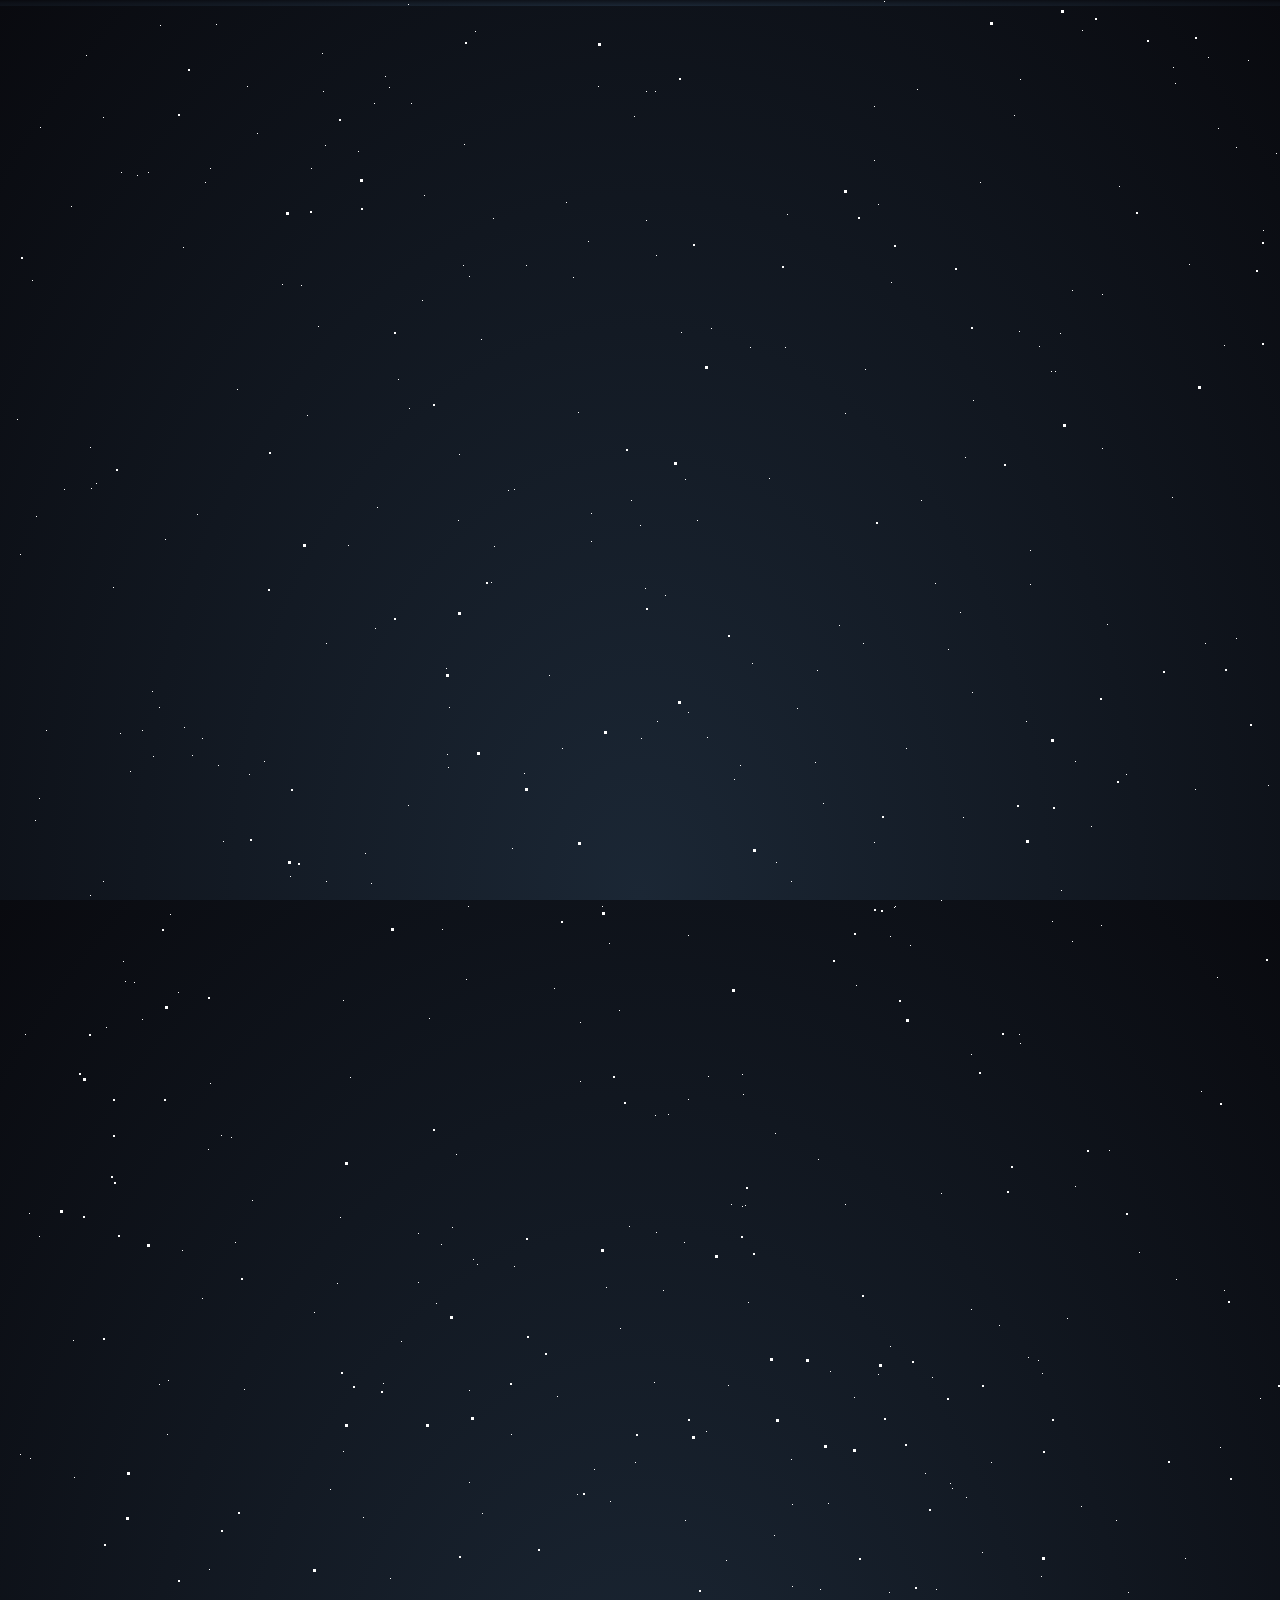
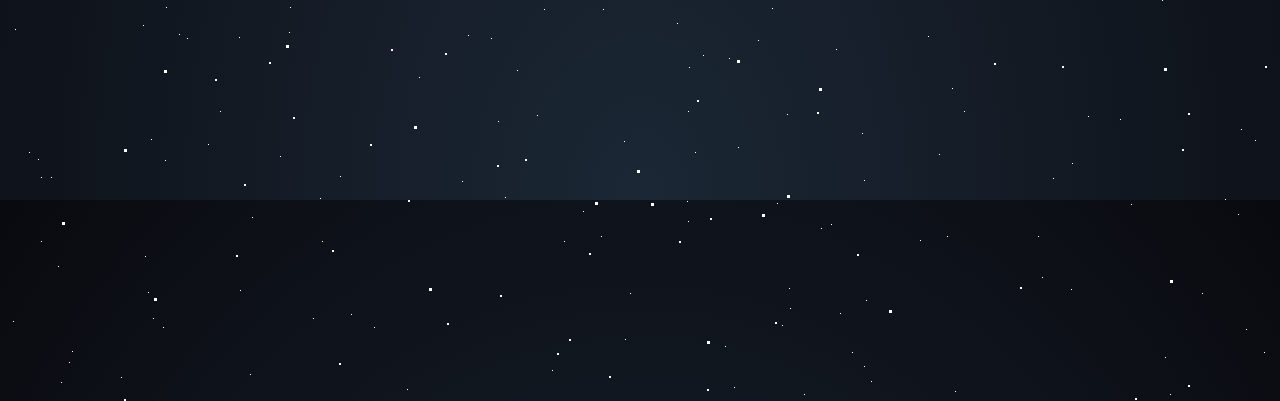
<file: index.html>
<!DOCTYPE html>
<html>
<head>
    
    <title>Swift Typing</title>

    <script src="https://ajax.googleapis.com/ajax/libs/jquery/3.5.1/jquery.min.js"></script>

    <script type="text/javascript">
      $(document).ready(function(){
        $("main").hide();
        $("logo").delay(5000).fadeOut();
        $("main").delay( 5300 ).fadeIn( 400 );
        $(".quote").hide();
        $(".quote").delay(2000).fadeIn(400);
        $(".quote").delay(5000).fadeOut(400);
      })


    </script>

    <link rel="stylesheet" href="style.css">

    <script src="script.js" defer></script>

    <link rel="stylesheet" href="logo.css">

    <script src="logo.js" defer></script>

    <link rel="stylesheet" href="background.css">

    <link rel="preconnect" href="https://fonts.gstatic.com">

    <link href="https://fonts.googleapis.com/css2?family=Nunito&display=swap" rel="stylesheet">

    <link rel="stylesheet" href="https://maxcdn.bootstrapcdn.com/bootstrap/4.0.0/css/bootstrap.min.css" integrity="sha384-Gn5384xqQ1aoWXA+058RXPxPg6fy4IWvTNh0E263XmFcJlSAwiGgFAW/dAiS6JXm" crossorigin="anonymous">

    <!-- <link href='https://fonts.googleapis.com/css?family=Lato:300,400,700' rel='stylesheet' type='text/css'> -->

    <link rel="shortcut icon" type="image/jpg" href="favicon.jpg"/>
    
</head>
<body>

<logo>
    <div id="container">
      <span class="title" id="text1"></span>
      <span class="title" id="text2"></span>

      <svg id="filters">
        <defs>
          <filter id="threshold">
            <feColorMatrix in="SourceGraphic"
                type="matrix"
                values="1 0 0 0 0
                        0 1 0 0 0
                        0 0 1 0 0
                        0 0 0 255 -140" />
          </filter>
        </defs>
      </svg>
    </div>

    <div class="quote">That isn't writing at all, it's typing.</div>

</logo>

<link href='https://fonts.googleapis.com/css?family=Lato:300,400,700' rel='stylesheet' type='text/css'>
  <div id="stars"></div>
  <div id="stars2"></div>
  <div id="stars3"></div>  


  <main>
<div class="header">

  <div>
    <a id="about" href="about.html">About</a>
  </div>
    
  <div class = "timer" id = "timer" >00:00</div>
    <div class = "options" id="options">
        <select id="dropDown">
            <option>Level 1</option>
            <option>Level 2</option>
            <option>Level 3</option>
            <option>Level 4</option>
            <option>Level 5</option>
            <option>Random Quote</option>
        </select>

        <button id="btn" class="custom-btn btn-3" onclick="resetTimer()"><span>Load Test</span></button>
    </div>
    <div class="container">
        <div class="quote-display" id="quoteDisplay"></div>
        <!-- <textarea onselectstart="return false" onpaste="return false;" onCopy="return false" onCut="return false" onDrag="return false" onDrop="return false" autocomplete=off id="quoteInput" class = "quote-input" autofocus></textarea> -->
        <textarea id="quoteInput" class = "quote-input" autofocus></textarea>
    </div>

<!--Content starts-->
<div class="content flex" >
    <div class = "parameter" id="parameter">
        <span class = "speed" id="speed">Speed : 0 WPM</span> &nbsp; &nbsp;
        <span class="accuracy" id="accuracy">Accuracy : 100%</span>
    </div>
</div>
<!--Content ends-->
        <div>
            <table class="table table-striped" id="leaderBoard">
                <tr>
                    <td>Attempts</td>
                    <td>Speed</td>
                    <td>Accuracy</td>
                    <td>Time</td>
                </tr>
            </table>
        </div>
</div>
</main>
 
</body>
</html>
</file>
<file: style.css>
@import url('https://fonts.googleapis.com/css2?family=Raleway:wght@600&display=swap');



body {
    display: flex;
    font-family:  'Nunito', sans-serif;
    flex-direction: column;
}


.container {
    padding:1rem;
    margin-top: 4.75%;
    max-width: 75%;
    display: inline-block;
}

.timer {
    text-align: center;
    top: 2rem;
    font-size: 3rem;
    color: whitesmoke;
    font-family: 'Raleway', sans-serif;
}

.quote-display {
    width: 100%;
    margin-bottom: 1rem;
    font-size: 20px;
}

.quote-input{
    color: white;
    background-color: transparent;
    border: 3px solid #c4edfa;
    outline: none;
    width: 75%;
    height: 8rem;
    margin: auto;
    resize: none;
    padding: .5rem 1rem;
    border-radius: .5rem;
    font-size: 20px;
}
.quote-input:focus {
    border-color: black;
}

.correct {
    color : #59e059;
}

.incorrect {
    color: #ff5555;
    text-decoration: underline;
}

#parameter{
    position: relative;
    margin: 0% 0% 3% 0%;
    text-align: center;
    font-family:'Nunito', sans-serif;
    font-weight: 700;
    font-size: 18px;
}

.options{
    position: absolute;
    margin-bottom: 2%;
    margin-top: 1%;
    margin-left: 2%;
    display:flex;
}

.custom-btn {
    width: 130px;
    height: 40px;
    color: #fff;
    border-radius: 5px;
    padding: 10px 25px;
    font-family: 'Nunito', sans-serif;
    font-weight: 1000;
    background: transparent;
    cursor: pointer;
    transition: all 0.3s ease;
    position: relative;
    display: inline-block;
     box-shadow:inset 2px 2px 2px 0px rgba(255,255,255,.5),
     7px 7px 20px 0px rgba(0,0,0,.1),
     4px 4px 5px 0px rgba(0,0,0,.1);
    outline: none;
    font-size: 18px;
  }

  .btn-3 {
  background:;
  background: linear-gradient(0deg, #395163 0%, #003367 100%);
  width: 130px;
  height: 35px;
  line-height: 35px;
  padding: 0;
  border: none;
  margin-left: 5px;
}
.btn-3 span {
  position: relative;
  display: block;
  width: 100%;
  height: 100%;
}
.btn-3:before,
.btn-3:after {
  position: absolute;
  content: "";
  right: 0;
  top: 0;
   background: #395163;
  transition: all 0.3s ease;
}
.btn-3:before {
  height: 0%;
  width: 2px;
}
.btn-3:after {
  width: 0%;
  height: 2px;
}
.btn-3:hover{
   background: whitesmoke;
  box-shadow: none;
}
.btn-3:hover:before {
  height: 100%;
}
.btn-3:hover:after {
  width: 100%;
}
.btn-3 span:hover{
   color: #395163;
}
.btn-3 span:before,
.btn-3 span:after {
  position: absolute;
  content: "";
  left: 0;
  bottom: 0;
   background: #395163;
  transition: all 0.3s ease;
}
.btn-3 span:before {
  width: 2px;
  height: 0%;
}
.btn-3 span:after {
  width: 0%;
  height: 2px;
}
.btn-3 span:hover:before {
  height: 100%;
}
.btn-3 span:hover:after {
  width: 100%;
}

#jstext {
    text-align: center;
    font-size: 90px;
}

td {
    padding:10px;
}

.leaderBoard{
    width: 75%;
    align-self: center;
}

#dropDown{
    width: 130px;
    height: 35px;
    border-radius: 5px;
    padding-left: 7px;
    font-family: 'Nunito', sans-serif;
    font-weight: 1000;
    cursor: pointer;
    transition: all 0.3s ease;
    position: relative;
    display: inline-block;
     box-shadow:inset 2px 2px 2px 0px rgba(255,255,255,.5),
     7px 7px 20px 0px rgba(0,0,0,.1),
     4px 4px 5px 0px rgba(0,0,0,.1);
    outline: none;
    font-size: 18px;
    background: linear-gradient(0deg, #395163 0%, #003367);
    background-color: #395163;
    color: white;
}

.title{
  display: flex;
  flex-direction: row;
  justify-content: space-between;

}

#home{
  margin-left: 15px;
  font-size: 25px;
  color: hotpink; 
}

#about{
  margin-right: 15px;
  font-size: 25px;
  color: hotpink;
}


body {
  margin:0;
    background: radial-gradient(ellipse at bottom, #1B2735 0%, #090A0F 100%);

}

.header {
  position:relative;
  text-align:center;
  color:white;
}


.flex { /*Flexbox for containers*/
  display: flex;
  justify-content: center;
  align-items: center;
  text-align: center;
}

.waves {
  position:relative;
  width: 100%;
  height:15vh;
  margin-bottom:-7px; /*Fix for safari gap*/
  min-height:100px;
  max-height:150px;
}

.content {
  position:relative;
  height:20vh;
  text-align:center;
  color: white;
}

#about{
  position: absolute;
  right: 30px;
  font-size: 25px;
  font-weight: bold;
  color:#f6f6f6;
}
</file>
<file: logo.css>
/* Explanation in JS tab */

/* Cool font from Google Fonts! */
/* @import url('https://fonts.googleapis.com/css?family=Raleway:900&display=swap'); */
@import url('https://fonts.googleapis.com/css2?family=Lato:wght@700&display=swap');

body {
	margin: 0px;
}

#container {
	/* Center the text in the viewport. */
	position: absolute;
	margin: auto;
	width: 100vw;
	height: 80pt;
	top: 0;
	bottom: 0;
	
	filter: url(#threshold) blur(0.6px);
}

/* Your average text styling */
#text1, #text2 {
	position: absolute;
	width: 100%;
	display: inline-block;
	
	font-family: 'Lato', sans-serif;
	font-size: 80pt;
	
	text-align: center;
	
	user-select: none;
}

.quote{
	position: absolute;
	text-align: center;
	margin-top:65vh;
	width: 100%;
	font-weight: 500;
	font-size:20px;
	letter-spacing: 2px;
    font-family: 'lato',sans-serif;
    background: -webkit-linear-gradient(white, #739dc7);
	-webkit-background-clip: text;
	-webkit-text-fill-color: transparent;
}
</file>
<file: background.css>
html {
    height: 100vh;
    background: radial-gradient(ellipse at bottom, #1B2735 0%, #090A0F 100%);
    overflow-y:  ;
  }
  
  #stars {
    width: 1px;
    height: 1px;
    background: transparent;
    box-shadow: 1662px 919px #FFF , 1624px 265px #FFF , 1340px 532px #FFF , 1236px 638px #FFF , 343px 1000px #FFF , 383px 1383px #FFF , 1922px 1908px #FFF , 264px 761px #FFF , 69px 1962px #FFF , 1456px 107px #FFF , 1217px 977px #FFF , 815px 762px #FFF , 864px 1966px #FFF , 1741px 1730px #FFF , 1176px 1279px #FFF , 1321px 1520px #FFF , 624px 1741px #FFF , 447px 754px #FFF , 631px 500px #FFF , 1053px 1778px #FFF , 785px 347px #FFF , 1248px 60px #FFF , 90px 895px #FFF , 1709px 1145px #FFF , 630px 1893px #FFF , 1331px 1898px #FFF , 249px 774px #FFF , 322px 1841px #FFF , 668px 1114px #FFF , 168px 1380px #FFF , 1335px 665px #FFF , 573px 277px #FFF , 464px 144px #FFF , 1224px 1290px #FFF , 148px 1892px #FFF , 1882px 1414px #FFF , 160px 25px #FFF , 526px 265px #FFF , 831px 1824px #FFF , 1984px 1466px #FFF , 792px 1586px #FFF , 830px 1371px #FFF , 609px 943px #FFF , 1574px 1135px #FFF , 963px 817px #FFF , 1973px 855px #FFF , 1979px 1157px #FFF , 769px 478px #FFF , 1706px 137px #FFF , 1755px 947px #FFF , 311px 168px #FFF , 578px 412px #FFF , 348px 545px #FFF , 1120px 1719px #FFF , 1246px 1929px #FFF , 973px 400px #FFF , 577px 1494px #FFF , 1344px 1285px #FFF , 1072px 941px #FFF , 1926px 1759px #FFF , 1407px 1714px #FFF , 1332px 1910px #FFF , 1549px 1414px #FFF , 948px 649px #FFF , 351px 1914px #FFF , 39px 798px #FFF , 514px 1266px #FFF , 991px 1462px #FFF , 1416px 732px #FFF , 1452px 504px #FFF , 1208px 57px #FFF , 340px 1776px #FFF , 890px 936px #FFF , 183px 247px #FFF , 1020px 79px #FFF , 1996px 1286px #FFF , 1765px 518px #FFF , 1637px 1484px #FFF , 782px 1925px #FFF , 1891px 1717px #FFF , 1510px 804px #FFF , 1410px 864px #FFF , 1773px 1850px #FFF , 790px 1908px #FFF , 220px 1711px #FFF , 640px 525px #FFF , 363px 1517px #FFF , 964px 1711px #FFF , 313px 1918px #FFF , 90px 447px #FFF , 408px 805px #FFF , 448px 767px #FFF , 687px 1801px #FFF , 130px 771px #FFF , 1935px 1276px #FFF , 775px 1133px #FFF , 1816px 224px #FFF , 583px 1811px #FFF , 1410px 470px #FFF , 1131px 1804px #FFF , 475px 31px #FFF , 928px 1636px #FFF , 1328px 567px #FFF , 184px 727px #FFF , 625px 1939px #FFF , 1988px 1283px #FFF , 1101px 925px #FFF , 166px 1607px #FFF , 1447px 437px #FFF , 1845px 112px #FFF , 965px 457px #FFF , 688px 935px #FFF , 641px 738px #FFF , 980px 182px #FFF , 1038px 1836px #FFF , 1369px 1043px #FFF , 1605px 1932px #FFF , 1778px 389px #FFF , 657px 721px #FFF , 1950px 655px #FFF , 1513px 1624px #FFF , 1413px 621px #FFF , 1552px 1311px #FFF , 1421px 728px #FFF , 1807px 1697px #FFF , 358px 151px #FFF , 508px 490px #FFF , 1815px 1754px #FFF , 39px 1236px #FFF , 91px 488px #FFF , 1803px 1198px #FFF , 601px 1836px #FFF , 1663px 1907px #FFF , 1962px 1281px #FFF , 1372px 1514px #FFF , 1807px 451px #FFF , 602px 906px #FFF , 340px 1217px #FFF , 1513px 646px #FFF , 890px 1346px #FFF , 64px 489px #FFF , 1431px 73px #FFF , 1317px 916px #FFF , 449px 707px #FFF , 1918px 1454px #FFF , 588px 241px #FFF , 210px 1083px #FFF , 906px 748px #FFF , 514px 489px #FFF , 240px 1890px #FFF , 167px 1434px #FFF , 1587px 1192px #FFF , 1172px 497px #FFF , 1302px 473px #FFF , 1902px 786px #FFF , 854px 1397px #FFF , 654px 1382px #FFF , 952px 1688px #FFF , 511px 1434px #FFF , 789px 1888px #FFF , 1399px 1398px #FFF , 1264px 1952px #FFF , 1847px 100px #FFF , 921px 500px #FFF , 343px 1451px #FFF , 734px 1987px #FFF , 1806px 1633px #FFF , 591px 513px #FFF , 874px 106px #FFF , 1175px 83px #FFF , 920px 1840px #FFF , 1684px 428px #FFF , 208px 1744px #FFF , 1956px 175px #FFF , 1850px 573px #FFF , 326px 881px #FFF , 866px 1900px #FFF , 820px 1589px #FFF , 1738px 1290px #FFF , 1707px 419px #FFF , 458px 520px #FFF , 337px 1283px #FFF , 1618px 337px #FFF , 685px 479px #FFF , 282px 284px #FFF , 1528px 1664px #FFF , 1440px 814px #FFF , 491px 1638px #FFF , 1911px 695px #FFF , 481px 339px #FFF , 469px 1390px #FFF , 1892px 238px #FFF , 374px 103px #FFF , 1855px 148px #FFF , 239px 1637px #FFF , 371px 883px #FFF , 1662px 193px #FFF , 1042px 1373px #FFF , 656px 255px #FFF , 1858px 1130px #FFF , 96px 483px #FFF , 307px 415px #FFF , 1301px 133px #FFF , 1238px 1814px #FFF , 738px 1747px #FFF , 1668px 714px #FFF , 752px 663px #FFF , 1030px 584px #FFF , 1580px 1832px #FFF , 187px 1638px #FFF , 1173px 67px #FFF , 1858px 103px #FFF , 250px 1974px #FFF , 1408px 273px #FFF , 221px 1135px #FFF , 179px 1634px #FFF , 878px 1374px #FFF , 123px 961px #FFF , 681px 332px #FFF , 1075px 1186px #FFF , 1224px 345px #FFF , 1931px 53px #FFF , 257px 133px #FFF , 878px 204px #FFF , 1597px 1415px #FFF , 442px 929px #FFF , 1376px 1117px #FFF , 61px 1982px #FFF , 1328px 69px #FFF , 40px 127px #FFF , 544px 1609px #FFF , 468px 906px #FFF , 1260px 1398px #FFF , 1072px 290px #FFF , 939px 1754px #FFF , 950px 1483px #FFF , 231px 1137px #FFF , 1334px 441px #FFF , 1081px 1506px #FFF , 1072px 1763px #FFF , 1620px 1585px #FFF , 1562px 344px #FFF , 874px 842px #FFF , 1542px 1777px #FFF , 1806px 1604px #FFF , 1462px 956px #FFF , 73px 1340px #FFF , 1329px 1548px #FFF , 1201px 1091px #FFF , 466px 979px #FFF , 463px 265px #FFF , 1594px 1859px #FFF , 1294px 582px #FFF , 1051px 371px #FFF , 677px 1623px #FFF , 1758px 1563px #FFF , 1912px 1664px #FFF , 418px 1282px #FFF , 30px 1458px #FFF , 566px 202px #FFF , 1537px 317px #FFF , 821px 1828px #FFF , 121px 1977px #FFF , 498px 1721px #FFF , 845px 413px #FFF , 1737px 1629px #FFF , 473px 1259px #FFF , 603px 1609px #FFF , 743px 1094px #FFF , 1791px 359px #FFF , 1504px 764px #FFF , 777px 1803px #FFF , 409px 408px #FFF , 1205px 643px #FFF , 1831px 1698px #FFF , 424px 195px #FFF , 326px 643px #FFF , 1363px 1997px #FFF , 1585px 761px #FFF , 510px 1383px #FFF , 999px 1325px #FFF , 1838px 368px #FFF , 1107px 624px #FFF , 864px 1780px #FFF , 318px 326px #FFF , 791px 881px #FFF , 1991px 773px #FFF , 323px 91px #FFF , 113px 587px #FFF , 1837px 1508px #FFF , 634px 116px #FFF , 1412px 1342px #FFF , 137px 175px #FFF , 408px 4px #FFF , 1165px 1957px #FFF , 106px 1027px #FFF , 1139px 1252px #FFF , 936px 1589px #FFF , 153px 1918px #FFF , 688px 1099px #FFF , 1429px 725px #FFF , 707px 737px #FFF , 1082px 30px #FFF , 1781px 1005px #FFF , 192px 755px #FFF , 1897px 830px #FFF , 235px 1242px #FFF , 1039px 346px #FFF , 1336px 619px #FFF , 1220px 1447px #FFF , 1815px 729px #FFF , 32px 280px #FFF , 619px 1010px #FFF , 419px 1677px #FFF , 505px 1797px #FFF , 1678px 703px #FFF , 580px 1022px #FFF , 1789px 1566px #FFF , 663px 1290px #FFF , 446px 668px #FFF , 145px 1856px #FFF , 58px 1866px #FFF , 1170px 1994px #FFF , 1314px 844px #FFF , 1807px 461px #FFF , 401px 1341px #FFF , 375px 628px #FFF , 552px 1970px #FFF , 894px 907px #FFF , 103px 881px #FFF , 482px 1513px #FFF , 365px 853px #FFF , 971px 1309px #FFF , 792px 1504px #FFF , 635px 1462px #FFF , 289px 1632px #FFF , 494px 546px #FFF , 205px 182px #FFF , 818px 1159px #FFF , 1327px 846px #FFF , 46px 730px #FFF , 1531px 813px #FFF , 38px 1759px #FFF , 1119px 186px #FFF , 1799px 1737px #FFF , 1020px 1043px #FFF , 725px 1946px #FFF , 884px 1px #FFF , 163px 1927px #FFF , 598px 86px #FFF , 1423px 1490px #FFF , 1474px 271px #FFF , 1788px 1089px #FFF , 728px 1385px #FFF , 218px 765px #FFF , 1591px 1314px #FFF , 1060px 333px #FFF , 477px 1264px #FFF , 1725px 1406px #FFF , 1577px 443px #FFF , 1202px 1893px #FFF , 1648px 262px #FFF , 865px 369px #FFF , 745px 1205px #FFF , 1030px 550px #FFF , 244px 1389px #FFF , 1067px 1318px #FFF , 1419px 553px #FFF , 726px 1560px #FFF , 1686px 65px #FFF , 86px 55px #FFF , 1346px 264px #FFF , 1768px 1953px #FFF , 1952px 155px #FFF , 1876px 1909px #FFF , 1928px 131px #FFF , 1116px 1520px #FFF , 1426px 380px #FFF , 1026px 721px #FFF , 537px 1715px #FFF , 955px 1991px #FFF , 804px 1994px #FFF , 932px 1377px #FFF , 209px 1569px #FFF , 1744px 1539px #FFF , 159px 1384px #FFF , 1088px 1716px #FFF , 1795px 1979px #FFF , 1019px 331px #FFF , 1802px 351px #FFF , 1875px 27px #FFF , 1028px 1357px #FFF , 1666px 49px #FFF , 1304px 881px #FFF , 182px 1250px #FFF , 398px 379px #FFF , 1692px 1489px #FFF , 1791px 1046px #FFF , 797px 708px #FFF , 1946px 1130px #FFF , 1809px 1531px #FFF , 170px 914px #FFF , 708px 1076px #FFF , 742px 1074px #FFF , 1356px 722px #FFF , 517px 1670px #FFF , 1489px 1268px #FFF , 1677px 485px #FFF , 1579px 201px #FFF , 1631px 131px #FFF , 322px 53px #FFF , 787px 1714px #FFF , 1865px 1241px #FFF , 1603px 566px #FFF , 874px 160px #FFF , 1614px 784px #FFF , 1687px 286px #FFF , 429px 1018px #FFF , 1745px 65px #FFF , 557px 1396px #FFF , 512px 848px #FFF , 862px 1733px #FFF , 1286px 1087px #FFF , 966px 1497px #FFF , 1510px 31px #FFF , 982px 1552px #FFF , 1906px 1663px #FFF , 1585px 1719px #FFF , 646px 91px #FFF , 960px 612px #FFF , 159px 707px #FFF , 1825px 1337px #FFF , 1241px 1729px #FFF , 606px 1287px #FFF , 1337px 262px #FFF , 1564px 88px #FFF , 935px 583px #FFF , 1988px 1911px #FFF , 1675px 1165px #FFF , 1761px 1348px #FFF , 74px 1477px #FFF , 1401px 1148px #FFF , 1732px 120px #FFF , 151px 1739px #FFF , 121px 172px #FFF , 1420px 133px #FFF , 1613px 264px #FFF , 1336px 1893px #FFF , 845px 1204px #FFF , 1189px 264px #FFF , 1280px 1074px #FFF , 1779px 947px #FFF , 688px 1711px #FFF , 178px 992px #FFF , 729px 1658px #FFF , 1561px 1832px #FFF , 1185px 1558px #FFF , 665px 595px #FFF , 280px 1756px #FFF , 459px 454px #FFF , 1455px 10px #FFF , 1439px 181px #FFF , 562px 748px #FFF , 143px 1625px #FFF , 817px 670px #FFF , 554px 988px #FFF , 1972px 1083px #FFF , 836px 1649px #FFF , 871px 1981px #FFF , 1733px 696px #FFF , 1440px 172px #FFF , 103px 117px #FFF , 1413px 1410px #FFF , 839px 625px #FFF , 1669px 298px #FFF , 971px 1054px #FFF , 1676px 289px #FFF , 325px 145px #FFF , 1490px 1055px #FFF , 29px 1213px #FFF , 1820px 348px #FFF , 703px 1655px #FFF , 1418px 1508px #FFF , 891px 282px #FFF , 1735px 1653px #FFF , 1913px 563px #FFF , 1373px 841px #FFF , 1712px 124px #FFF , 594px 1469px #FFF , 1860px 1402px #FFF , 202px 738px #FFF , 1949px 906px #FFF , 1720px 109px #FFF , 734px 779px #FFF , 1662px 1859px #FFF , 742px 1206px #FFF , 422px 300px #FFF , 493px 218px #FFF , 852px 1952px #FFF , 1706px 1272px #FFF , 689px 1667px #FFF , 350px 1077px #FFF , 656px 1232px #FFF , 750px 347px #FFF , 252px 1200px #FFF , 1595px 50px #FFF , 1052px 921px #FFF , 1415px 1143px #FFF , 952px 1488px #FFF , 524px 773px #FFF , 1540px 1881px #FFF , 1014px 115px #FFF , 134px 982px #FFF , 1767px 145px #FFF , 731px 1204px #FFF , 1195px 789px #FFF , 152px 691px #FFF , 1381px 1120px #FFF , 20px 1454px #FFF , 863px 643px #FFF , 441px 1244px #FFF , 1647px 816px #FFF , 216px 24px #FFF , 314px 1312px #FFF , 456px 1154px #FFF , 165px 1760px #FFF , 740px 765px #FFF , 320px 1798px #FFF , 197px 514px #FFF , 418px 1233px #FFF , 1075px 761px #FFF , 1776px 1564px #FFF , 787px 214px #FFF , 1592px 1702px #FFF , 1041px 1576px #FFF , 1225px 1799px #FFF , 411px 103px #FFF , 1586px 1959px #FFF , 580px 1081px #FFF , 695px 1752px #FFF , 758px 1640px #FFF , 1316px 189px #FFF , 1988px 516px #FFF , 1876px 1806px #FFF , 301px 285px #FFF , 1445px 1990px #FFF , 1038px 1360px #FFF , 1102px 294px #FFF , 1356px 610px #FFF , 1647px 995px #FFF , 374px 1927px #FFF , 655px 91px #FFF , 13px 1921px #FFF , 389px 87px #FFF , 385px 76px #FFF , 1721px 1819px #FFF , 223px 841px #FFF , 1397px 598px #FFF , 1728px 855px #FFF , 1055px 371px #FFF , 1365px 269px #FFF , 1394px 1720px #FFF , 1514px 439px #FFF , 35px 820px #FFF , 290px 1607px #FFF , 1276px 153px #FFF , 148px 172px #FFF , 377px 507px #FFF , 165px 539px #FFF , 1618px 1670px #FFF , 1887px 681px #FFF , 925px 1473px #FFF , 407px 1989px #FFF , 468px 1635px #FFF , 1236px 147px #FFF , 791px 1459px #FFF , 1653px 1184px #FFF , 210px 168px #FFF , 142px 730px #FFF , 1263px 230px #FFF , 29px 1752px #FFF , 1823px 1797px #FFF , 972px 692px #FFF , 1403px 229px #FFF , 1490px 302px #FFF , 828px 1503px #FFF , 941px 900px #FFF , 772px 1608px #FFF , 1128px 1592px #FFF , 655px 1115px #FFF , 1596px 55px #FFF , 564px 1841px #FFF , 1699px 1309px #FFF , 1892px 1502px #FFF , 1892px 1196px #FFF , 491px 582px #FFF , 1443px 568px #FFF , 1786px 780px #FFF , 1343px 1726px #FFF , 889px 1592px #FFF , 856px 985px #FFF , 125px 981px #FFF , 17px 419px #FFF , 1162px 1600px #FFF , 629px 1226px #FFF , 1126px 774px #FFF , 1071px 1889px #FFF , 1556px 1208px #FFF , 36px 516px #FFF , 1019px 1034px #FFF , 1487px 141px #FFF , 153px 756px #FFF , 646px 220px #FFF , 776px 862px #FFF , 1905px 1851px #FFF , 1091px 826px #FFF , 1576px 1440px #FFF , 25px 1034px #FFF , 436px 1303px #FFF , 1730px 1538px #FFF , 202px 1298px #FFF , 41px 1777px #FFF , 247px 86px #FFF , 462px 1781px #FFF , 51px 1777px #FFF , 71px 206px #FFF , 1943px 1366px #FFF , 120px 733px #FFF , 823px 803px #FFF , 20px 554px #FFF , 645px 588px #FFF , 1920px 333px #FFF , 469px 1482px #FFF , 1793px 1416px #FFF , 452px 1227px #FFF , 688px 712px #FFF , 1864px 497px #FFF , 1574px 195px #FFF , 684px 1242px #FFF , 591px 541px #FFF , 1579px 416px #FFF , 1754px 678px #FFF , 1512px 1102px #FFF , 330px 1489px #FFF , 252px 1817px #FFF , 688px 1821px #FFF , 620px 1328px #FFF , 1543px 1925px #FFF , 1615px 340px #FFF , 685px 1520px #FFF , 895px 906px #FFF , 142px 1019px #FFF , 610px 1501px #FFF , 1102px 448px #FFF , 41px 1841px #FFF , 1474px 1598px #FFF , 1509px 1638px #FFF , 1519px 1949px #FFF , 1467px 1520px #FFF , 1793px 42px #FFF , 1042px 1877px #FFF , 1306px 58px #FFF , 390px 1578px #FFF , 1218px 128px #FFF , 1978px 1116px #FFF , 469px 276px #FFF , 706px 1431px #FFF , 1464px 428px #FFF , 748px 1302px #FFF , 72px 1951px #FFF , 1589px 339px #FFF , 947px 1836px #FFF , 290px 876px #FFF , 1268px 785px #FFF , 208px 1149px #FFF , 549px 675px #FFF , 941px 1193px #FFF , 1301px 1404px #FFF , 1255px 1740px #FFF , 697px 520px #FFF , 1600px 800px #FFF , 1612px 55px #FFF , 910px 945px #FFF , 1774px 1619px #FFF , 1109px 1150px #FFF , 917px 89px #FFF , 1941px 1203px #FFF , 1704px 362px #FFF , 774px 1535px #FFF , 1736px 188px #FFF , 1916px 1705px #FFF , 1316px 1683px #FFF , 1061px 890px #FFF , 711px 328px #FFF , 1423px 1579px #FFF , 840px 1913px #FFF , 1954px 1577px #FFF , 1804px 578px #FFF , 237px 389px #FFF , 15px 1629px #FFF;
    animation: animStar 50s linear infinite; }
    #stars:after {
      content: " ";
      position: absolute;
      top: 2000px;
      width: 1px;
      height: 1px;
      background: transparent;
      box-shadow: 1662px 919px #FFF , 1624px 265px #FFF , 1340px 532px #FFF , 1236px 638px #FFF , 343px 1000px #FFF , 383px 1383px #FFF , 1922px 1908px #FFF , 264px 761px #FFF , 69px 1962px #FFF , 1456px 107px #FFF , 1217px 977px #FFF , 815px 762px #FFF , 864px 1966px #FFF , 1741px 1730px #FFF , 1176px 1279px #FFF , 1321px 1520px #FFF , 624px 1741px #FFF , 447px 754px #FFF , 631px 500px #FFF , 1053px 1778px #FFF , 785px 347px #FFF , 1248px 60px #FFF , 90px 895px #FFF , 1709px 1145px #FFF , 630px 1893px #FFF , 1331px 1898px #FFF , 249px 774px #FFF , 322px 1841px #FFF , 668px 1114px #FFF , 168px 1380px #FFF , 1335px 665px #FFF , 573px 277px #FFF , 464px 144px #FFF , 1224px 1290px #FFF , 148px 1892px #FFF , 1882px 1414px #FFF , 160px 25px #FFF , 526px 265px #FFF , 831px 1824px #FFF , 1984px 1466px #FFF , 792px 1586px #FFF , 830px 1371px #FFF , 609px 943px #FFF , 1574px 1135px #FFF , 963px 817px #FFF , 1973px 855px #FFF , 1979px 1157px #FFF , 769px 478px #FFF , 1706px 137px #FFF , 1755px 947px #FFF , 311px 168px #FFF , 578px 412px #FFF , 348px 545px #FFF , 1120px 1719px #FFF , 1246px 1929px #FFF , 973px 400px #FFF , 577px 1494px #FFF , 1344px 1285px #FFF , 1072px 941px #FFF , 1926px 1759px #FFF , 1407px 1714px #FFF , 1332px 1910px #FFF , 1549px 1414px #FFF , 948px 649px #FFF , 351px 1914px #FFF , 39px 798px #FFF , 514px 1266px #FFF , 991px 1462px #FFF , 1416px 732px #FFF , 1452px 504px #FFF , 1208px 57px #FFF , 340px 1776px #FFF , 890px 936px #FFF , 183px 247px #FFF , 1020px 79px #FFF , 1996px 1286px #FFF , 1765px 518px #FFF , 1637px 1484px #FFF , 782px 1925px #FFF , 1891px 1717px #FFF , 1510px 804px #FFF , 1410px 864px #FFF , 1773px 1850px #FFF , 790px 1908px #FFF , 220px 1711px #FFF , 640px 525px #FFF , 363px 1517px #FFF , 964px 1711px #FFF , 313px 1918px #FFF , 90px 447px #FFF , 408px 805px #FFF , 448px 767px #FFF , 687px 1801px #FFF , 130px 771px #FFF , 1935px 1276px #FFF , 775px 1133px #FFF , 1816px 224px #FFF , 583px 1811px #FFF , 1410px 470px #FFF , 1131px 1804px #FFF , 475px 31px #FFF , 928px 1636px #FFF , 1328px 567px #FFF , 184px 727px #FFF , 625px 1939px #FFF , 1988px 1283px #FFF , 1101px 925px #FFF , 166px 1607px #FFF , 1447px 437px #FFF , 1845px 112px #FFF , 965px 457px #FFF , 688px 935px #FFF , 641px 738px #FFF , 980px 182px #FFF , 1038px 1836px #FFF , 1369px 1043px #FFF , 1605px 1932px #FFF , 1778px 389px #FFF , 657px 721px #FFF , 1950px 655px #FFF , 1513px 1624px #FFF , 1413px 621px #FFF , 1552px 1311px #FFF , 1421px 728px #FFF , 1807px 1697px #FFF , 358px 151px #FFF , 508px 490px #FFF , 1815px 1754px #FFF , 39px 1236px #FFF , 91px 488px #FFF , 1803px 1198px #FFF , 601px 1836px #FFF , 1663px 1907px #FFF , 1962px 1281px #FFF , 1372px 1514px #FFF , 1807px 451px #FFF , 602px 906px #FFF , 340px 1217px #FFF , 1513px 646px #FFF , 890px 1346px #FFF , 64px 489px #FFF , 1431px 73px #FFF , 1317px 916px #FFF , 449px 707px #FFF , 1918px 1454px #FFF , 588px 241px #FFF , 210px 1083px #FFF , 906px 748px #FFF , 514px 489px #FFF , 240px 1890px #FFF , 167px 1434px #FFF , 1587px 1192px #FFF , 1172px 497px #FFF , 1302px 473px #FFF , 1902px 786px #FFF , 854px 1397px #FFF , 654px 1382px #FFF , 952px 1688px #FFF , 511px 1434px #FFF , 789px 1888px #FFF , 1399px 1398px #FFF , 1264px 1952px #FFF , 1847px 100px #FFF , 921px 500px #FFF , 343px 1451px #FFF , 734px 1987px #FFF , 1806px 1633px #FFF , 591px 513px #FFF , 874px 106px #FFF , 1175px 83px #FFF , 920px 1840px #FFF , 1684px 428px #FFF , 208px 1744px #FFF , 1956px 175px #FFF , 1850px 573px #FFF , 326px 881px #FFF , 866px 1900px #FFF , 820px 1589px #FFF , 1738px 1290px #FFF , 1707px 419px #FFF , 458px 520px #FFF , 337px 1283px #FFF , 1618px 337px #FFF , 685px 479px #FFF , 282px 284px #FFF , 1528px 1664px #FFF , 1440px 814px #FFF , 491px 1638px #FFF , 1911px 695px #FFF , 481px 339px #FFF , 469px 1390px #FFF , 1892px 238px #FFF , 374px 103px #FFF , 1855px 148px #FFF , 239px 1637px #FFF , 371px 883px #FFF , 1662px 193px #FFF , 1042px 1373px #FFF , 656px 255px #FFF , 1858px 1130px #FFF , 96px 483px #FFF , 307px 415px #FFF , 1301px 133px #FFF , 1238px 1814px #FFF , 738px 1747px #FFF , 1668px 714px #FFF , 752px 663px #FFF , 1030px 584px #FFF , 1580px 1832px #FFF , 187px 1638px #FFF , 1173px 67px #FFF , 1858px 103px #FFF , 250px 1974px #FFF , 1408px 273px #FFF , 221px 1135px #FFF , 179px 1634px #FFF , 878px 1374px #FFF , 123px 961px #FFF , 681px 332px #FFF , 1075px 1186px #FFF , 1224px 345px #FFF , 1931px 53px #FFF , 257px 133px #FFF , 878px 204px #FFF , 1597px 1415px #FFF , 442px 929px #FFF , 1376px 1117px #FFF , 61px 1982px #FFF , 1328px 69px #FFF , 40px 127px #FFF , 544px 1609px #FFF , 468px 906px #FFF , 1260px 1398px #FFF , 1072px 290px #FFF , 939px 1754px #FFF , 950px 1483px #FFF , 231px 1137px #FFF , 1334px 441px #FFF , 1081px 1506px #FFF , 1072px 1763px #FFF , 1620px 1585px #FFF , 1562px 344px #FFF , 874px 842px #FFF , 1542px 1777px #FFF , 1806px 1604px #FFF , 1462px 956px #FFF , 73px 1340px #FFF , 1329px 1548px #FFF , 1201px 1091px #FFF , 466px 979px #FFF , 463px 265px #FFF , 1594px 1859px #FFF , 1294px 582px #FFF , 1051px 371px #FFF , 677px 1623px #FFF , 1758px 1563px #FFF , 1912px 1664px #FFF , 418px 1282px #FFF , 30px 1458px #FFF , 566px 202px #FFF , 1537px 317px #FFF , 821px 1828px #FFF , 121px 1977px #FFF , 498px 1721px #FFF , 845px 413px #FFF , 1737px 1629px #FFF , 473px 1259px #FFF , 603px 1609px #FFF , 743px 1094px #FFF , 1791px 359px #FFF , 1504px 764px #FFF , 777px 1803px #FFF , 409px 408px #FFF , 1205px 643px #FFF , 1831px 1698px #FFF , 424px 195px #FFF , 326px 643px #FFF , 1363px 1997px #FFF , 1585px 761px #FFF , 510px 1383px #FFF , 999px 1325px #FFF , 1838px 368px #FFF , 1107px 624px #FFF , 864px 1780px #FFF , 318px 326px #FFF , 791px 881px #FFF , 1991px 773px #FFF , 323px 91px #FFF , 113px 587px #FFF , 1837px 1508px #FFF , 634px 116px #FFF , 1412px 1342px #FFF , 137px 175px #FFF , 408px 4px #FFF , 1165px 1957px #FFF , 106px 1027px #FFF , 1139px 1252px #FFF , 936px 1589px #FFF , 153px 1918px #FFF , 688px 1099px #FFF , 1429px 725px #FFF , 707px 737px #FFF , 1082px 30px #FFF , 1781px 1005px #FFF , 192px 755px #FFF , 1897px 830px #FFF , 235px 1242px #FFF , 1039px 346px #FFF , 1336px 619px #FFF , 1220px 1447px #FFF , 1815px 729px #FFF , 32px 280px #FFF , 619px 1010px #FFF , 419px 1677px #FFF , 505px 1797px #FFF , 1678px 703px #FFF , 580px 1022px #FFF , 1789px 1566px #FFF , 663px 1290px #FFF , 446px 668px #FFF , 145px 1856px #FFF , 58px 1866px #FFF , 1170px 1994px #FFF , 1314px 844px #FFF , 1807px 461px #FFF , 401px 1341px #FFF , 375px 628px #FFF , 552px 1970px #FFF , 894px 907px #FFF , 103px 881px #FFF , 482px 1513px #FFF , 365px 853px #FFF , 971px 1309px #FFF , 792px 1504px #FFF , 635px 1462px #FFF , 289px 1632px #FFF , 494px 546px #FFF , 205px 182px #FFF , 818px 1159px #FFF , 1327px 846px #FFF , 46px 730px #FFF , 1531px 813px #FFF , 38px 1759px #FFF , 1119px 186px #FFF , 1799px 1737px #FFF , 1020px 1043px #FFF , 725px 1946px #FFF , 884px 1px #FFF , 163px 1927px #FFF , 598px 86px #FFF , 1423px 1490px #FFF , 1474px 271px #FFF , 1788px 1089px #FFF , 728px 1385px #FFF , 218px 765px #FFF , 1591px 1314px #FFF , 1060px 333px #FFF , 477px 1264px #FFF , 1725px 1406px #FFF , 1577px 443px #FFF , 1202px 1893px #FFF , 1648px 262px #FFF , 865px 369px #FFF , 745px 1205px #FFF , 1030px 550px #FFF , 244px 1389px #FFF , 1067px 1318px #FFF , 1419px 553px #FFF , 726px 1560px #FFF , 1686px 65px #FFF , 86px 55px #FFF , 1346px 264px #FFF , 1768px 1953px #FFF , 1952px 155px #FFF , 1876px 1909px #FFF , 1928px 131px #FFF , 1116px 1520px #FFF , 1426px 380px #FFF , 1026px 721px #FFF , 537px 1715px #FFF , 955px 1991px #FFF , 804px 1994px #FFF , 932px 1377px #FFF , 209px 1569px #FFF , 1744px 1539px #FFF , 159px 1384px #FFF , 1088px 1716px #FFF , 1795px 1979px #FFF , 1019px 331px #FFF , 1802px 351px #FFF , 1875px 27px #FFF , 1028px 1357px #FFF , 1666px 49px #FFF , 1304px 881px #FFF , 182px 1250px #FFF , 398px 379px #FFF , 1692px 1489px #FFF , 1791px 1046px #FFF , 797px 708px #FFF , 1946px 1130px #FFF , 1809px 1531px #FFF , 170px 914px #FFF , 708px 1076px #FFF , 742px 1074px #FFF , 1356px 722px #FFF , 517px 1670px #FFF , 1489px 1268px #FFF , 1677px 485px #FFF , 1579px 201px #FFF , 1631px 131px #FFF , 322px 53px #FFF , 787px 1714px #FFF , 1865px 1241px #FFF , 1603px 566px #FFF , 874px 160px #FFF , 1614px 784px #FFF , 1687px 286px #FFF , 429px 1018px #FFF , 1745px 65px #FFF , 557px 1396px #FFF , 512px 848px #FFF , 862px 1733px #FFF , 1286px 1087px #FFF , 966px 1497px #FFF , 1510px 31px #FFF , 982px 1552px #FFF , 1906px 1663px #FFF , 1585px 1719px #FFF , 646px 91px #FFF , 960px 612px #FFF , 159px 707px #FFF , 1825px 1337px #FFF , 1241px 1729px #FFF , 606px 1287px #FFF , 1337px 262px #FFF , 1564px 88px #FFF , 935px 583px #FFF , 1988px 1911px #FFF , 1675px 1165px #FFF , 1761px 1348px #FFF , 74px 1477px #FFF , 1401px 1148px #FFF , 1732px 120px #FFF , 151px 1739px #FFF , 121px 172px #FFF , 1420px 133px #FFF , 1613px 264px #FFF , 1336px 1893px #FFF , 845px 1204px #FFF , 1189px 264px #FFF , 1280px 1074px #FFF , 1779px 947px #FFF , 688px 1711px #FFF , 178px 992px #FFF , 729px 1658px #FFF , 1561px 1832px #FFF , 1185px 1558px #FFF , 665px 595px #FFF , 280px 1756px #FFF , 459px 454px #FFF , 1455px 10px #FFF , 1439px 181px #FFF , 562px 748px #FFF , 143px 1625px #FFF , 817px 670px #FFF , 554px 988px #FFF , 1972px 1083px #FFF , 836px 1649px #FFF , 871px 1981px #FFF , 1733px 696px #FFF , 1440px 172px #FFF , 103px 117px #FFF , 1413px 1410px #FFF , 839px 625px #FFF , 1669px 298px #FFF , 971px 1054px #FFF , 1676px 289px #FFF , 325px 145px #FFF , 1490px 1055px #FFF , 29px 1213px #FFF , 1820px 348px #FFF , 703px 1655px #FFF , 1418px 1508px #FFF , 891px 282px #FFF , 1735px 1653px #FFF , 1913px 563px #FFF , 1373px 841px #FFF , 1712px 124px #FFF , 594px 1469px #FFF , 1860px 1402px #FFF , 202px 738px #FFF , 1949px 906px #FFF , 1720px 109px #FFF , 734px 779px #FFF , 1662px 1859px #FFF , 742px 1206px #FFF , 422px 300px #FFF , 493px 218px #FFF , 852px 1952px #FFF , 1706px 1272px #FFF , 689px 1667px #FFF , 350px 1077px #FFF , 656px 1232px #FFF , 750px 347px #FFF , 252px 1200px #FFF , 1595px 50px #FFF , 1052px 921px #FFF , 1415px 1143px #FFF , 952px 1488px #FFF , 524px 773px #FFF , 1540px 1881px #FFF , 1014px 115px #FFF , 134px 982px #FFF , 1767px 145px #FFF , 731px 1204px #FFF , 1195px 789px #FFF , 152px 691px #FFF , 1381px 1120px #FFF , 20px 1454px #FFF , 863px 643px #FFF , 441px 1244px #FFF , 1647px 816px #FFF , 216px 24px #FFF , 314px 1312px #FFF , 456px 1154px #FFF , 165px 1760px #FFF , 740px 765px #FFF , 320px 1798px #FFF , 197px 514px #FFF , 418px 1233px #FFF , 1075px 761px #FFF , 1776px 1564px #FFF , 787px 214px #FFF , 1592px 1702px #FFF , 1041px 1576px #FFF , 1225px 1799px #FFF , 411px 103px #FFF , 1586px 1959px #FFF , 580px 1081px #FFF , 695px 1752px #FFF , 758px 1640px #FFF , 1316px 189px #FFF , 1988px 516px #FFF , 1876px 1806px #FFF , 301px 285px #FFF , 1445px 1990px #FFF , 1038px 1360px #FFF , 1102px 294px #FFF , 1356px 610px #FFF , 1647px 995px #FFF , 374px 1927px #FFF , 655px 91px #FFF , 13px 1921px #FFF , 389px 87px #FFF , 385px 76px #FFF , 1721px 1819px #FFF , 223px 841px #FFF , 1397px 598px #FFF , 1728px 855px #FFF , 1055px 371px #FFF , 1365px 269px #FFF , 1394px 1720px #FFF , 1514px 439px #FFF , 35px 820px #FFF , 290px 1607px #FFF , 1276px 153px #FFF , 148px 172px #FFF , 377px 507px #FFF , 165px 539px #FFF , 1618px 1670px #FFF , 1887px 681px #FFF , 925px 1473px #FFF , 407px 1989px #FFF , 468px 1635px #FFF , 1236px 147px #FFF , 791px 1459px #FFF , 1653px 1184px #FFF , 210px 168px #FFF , 142px 730px #FFF , 1263px 230px #FFF , 29px 1752px #FFF , 1823px 1797px #FFF , 972px 692px #FFF , 1403px 229px #FFF , 1490px 302px #FFF , 828px 1503px #FFF , 941px 900px #FFF , 772px 1608px #FFF , 1128px 1592px #FFF , 655px 1115px #FFF , 1596px 55px #FFF , 564px 1841px #FFF , 1699px 1309px #FFF , 1892px 1502px #FFF , 1892px 1196px #FFF , 491px 582px #FFF , 1443px 568px #FFF , 1786px 780px #FFF , 1343px 1726px #FFF , 889px 1592px #FFF , 856px 985px #FFF , 125px 981px #FFF , 17px 419px #FFF , 1162px 1600px #FFF , 629px 1226px #FFF , 1126px 774px #FFF , 1071px 1889px #FFF , 1556px 1208px #FFF , 36px 516px #FFF , 1019px 1034px #FFF , 1487px 141px #FFF , 153px 756px #FFF , 646px 220px #FFF , 776px 862px #FFF , 1905px 1851px #FFF , 1091px 826px #FFF , 1576px 1440px #FFF , 25px 1034px #FFF , 436px 1303px #FFF , 1730px 1538px #FFF , 202px 1298px #FFF , 41px 1777px #FFF , 247px 86px #FFF , 462px 1781px #FFF , 51px 1777px #FFF , 71px 206px #FFF , 1943px 1366px #FFF , 120px 733px #FFF , 823px 803px #FFF , 20px 554px #FFF , 645px 588px #FFF , 1920px 333px #FFF , 469px 1482px #FFF , 1793px 1416px #FFF , 452px 1227px #FFF , 688px 712px #FFF , 1864px 497px #FFF , 1574px 195px #FFF , 684px 1242px #FFF , 591px 541px #FFF , 1579px 416px #FFF , 1754px 678px #FFF , 1512px 1102px #FFF , 330px 1489px #FFF , 252px 1817px #FFF , 688px 1821px #FFF , 620px 1328px #FFF , 1543px 1925px #FFF , 1615px 340px #FFF , 685px 1520px #FFF , 895px 906px #FFF , 142px 1019px #FFF , 610px 1501px #FFF , 1102px 448px #FFF , 41px 1841px #FFF , 1474px 1598px #FFF , 1509px 1638px #FFF , 1519px 1949px #FFF , 1467px 1520px #FFF , 1793px 42px #FFF , 1042px 1877px #FFF , 1306px 58px #FFF , 390px 1578px #FFF , 1218px 128px #FFF , 1978px 1116px #FFF , 469px 276px #FFF , 706px 1431px #FFF , 1464px 428px #FFF , 748px 1302px #FFF , 72px 1951px #FFF , 1589px 339px #FFF , 947px 1836px #FFF , 290px 876px #FFF , 1268px 785px #FFF , 208px 1149px #FFF , 549px 675px #FFF , 941px 1193px #FFF , 1301px 1404px #FFF , 1255px 1740px #FFF , 697px 520px #FFF , 1600px 800px #FFF , 1612px 55px #FFF , 910px 945px #FFF , 1774px 1619px #FFF , 1109px 1150px #FFF , 917px 89px #FFF , 1941px 1203px #FFF , 1704px 362px #FFF , 774px 1535px #FFF , 1736px 188px #FFF , 1916px 1705px #FFF , 1316px 1683px #FFF , 1061px 890px #FFF , 711px 328px #FFF , 1423px 1579px #FFF , 840px 1913px #FFF , 1954px 1577px #FFF , 1804px 578px #FFF , 237px 389px #FFF , 15px 1629px #FFF; }
  
  #stars2 {
    width: 2px;
    height: 2px;
    background: transparent;
    box-shadow: 561px 920px #FFF , 1413px 810px #FFF , 858px 216px #FFF , 408px 1799px #FFF , 1979px 906px #FFF , 862px 1294px #FFF , 1011px 1165px #FFF , 1695px 1623px #FFF , 1053px 806px #FFF , 1230px 1477px #FFF , 1043px 1450px #FFF , 1095px 17px #FFF , 188px 68px #FFF , 697px 1699px #FFF , 1147px 39px #FFF , 162px 928px #FFF , 497px 1764px #FFF , 1281px 608px #FFF , 707px 1988px #FFF , 1988px 1133px #FFF , 894px 244px #FFF , 1534px 1650px #FFF , 583px 1492px #FFF , 486px 581px #FFF , 1594px 1802px #FFF , 221px 1529px #FFF , 269px 451px #FFF , 1250px 723px #FFF , 569px 1938px #FFF , 1894px 1456px #FFF , 882px 815px #FFF , 1225px 668px #FFF , 1702px 205px #FFF , 1017px 804px #FFF , 370px 1743px #FFF , 1617px 1383px #FFF , 854px 932px #FFF , 1188px 1712px #FFF , 1256px 269px #FFF , 244px 1783px #FFF , 626px 448px #FFF , 1286px 1837px #FFF , 353px 1385px #FFF , 118px 1234px #FFF , 1387px 1047px #FFF , 1501px 995px #FFF , 1600px 1782px #FFF , 104px 1543px #FFF , 83px 1215px #FFF , 1002px 1032px #FFF , 465px 41px #FFF , 1265px 1665px #FFF , 1488px 1401px #FFF , 79px 1072px #FFF , 447px 1922px #FFF , 103px 1337px #FFF , 394px 617px #FFF , 1328px 1958px #FFF , 459px 1555px #FFF , 1062px 1665px #FFF , 817px 1711px #FFF , 361px 207px #FFF , 1392px 590px #FFF , 1136px 211px #FFF , 679px 77px #FFF , 433px 403px #FFF , 1953px 1253px #FFF , 1311px 1004px #FFF , 208px 996px #FFF , 1660px 936px #FFF , 545px 1352px #FFF , 884px 1417px #FFF , 728px 634px #FFF , 1980px 1322px #FFF , 1100px 697px #FFF , 857px 1853px #FFF , 994px 1662px #FFF , 445px 1652px #FFF , 1542px 787px #FFF , 955px 267px #FFF , 1266px 958px #FFF , 1872px 708px #FFF , 1745px 287px #FFF , 1117px 780px #FFF , 1531px 712px #FFF , 268px 588px #FFF , 753px 1252px #FFF , 1195px 36px #FFF , 1007px 1190px #FFF , 114px 1181px #FFF , 269px 1661px #FFF , 1733px 943px #FFF , 899px 999px #FFF , 782px 265px #FFF , 1888px 1565px #FFF , 116px 468px #FFF , 912px 1360px #FFF , 500px 1894px #FFF , 874px 908px #FFF , 339px 118px #FFF , 1135px 1997px #FFF , 1052px 1418px #FFF , 525px 1758px #FFF , 1321px 1195px #FFF , 332px 1849px #FFF , 1609px 83px #FFF , 1527px 1096px #FFF , 1262px 241px #FFF , 178px 113px #FFF , 915px 1586px #FFF , 1559px 274px #FFF , 688px 1418px #FFF , 971px 326px #FFF , 1316px 183px #FFF , 1308px 214px #FFF , 1720px 1391px #FFF , 1624px 2000px #FFF , 557px 1952px #FFF , 298px 862px #FFF , 1381px 41px #FFF , 613px 1075px #FFF , 113px 1098px #FFF , 1695px 469px #FFF , 905px 1443px #FFF , 310px 210px #FFF , 929px 1508px #FFF , 1188px 1984px #FFF , 979px 1071px #FFF , 178px 1579px #FFF , 1220px 1102px #FFF , 510px 1382px #FFF , 124px 1998px #FFF , 1984px 1729px #FFF , 21px 256px #FFF , 1182px 1748px #FFF , 1278px 1384px #FFF , 1168px 1460px #FFF , 1964px 1503px #FFF , 1458px 518px #FFF , 250px 838px #FFF , 947px 1397px #FFF , 1315px 887px #FFF , 679px 1840px #FFF , 1126px 1212px #FFF , 859px 1557px #FFF , 538px 1548px #FFF , 1228px 1300px #FFF , 1087px 1149px #FFF , 381px 1390px #FFF , 833px 959px #FFF , 89px 1033px #FFF , 339px 1962px #FFF , 876px 521px #FFF , 1788px 1452px #FFF , 1369px 1128px #FFF , 881px 909px #FFF , 775px 1921px #FFF , 215px 1678px #FFF , 1755px 646px #FFF , 699px 1589px #FFF , 1777px 1299px #FFF , 1358px 173px #FFF , 236px 1854px #FFF , 341px 1371px #FFF , 1789px 325px #FFF , 741px 1235px #FFF , 526px 1237px #FFF , 113px 1134px #FFF , 1861px 1890px #FFF , 241px 1277px #FFF , 394px 331px #FFF , 693px 243px #FFF , 710px 1817px #FFF , 433px 1128px #FFF , 746px 1186px #FFF , 1573px 1558px #FFF , 1524px 409px #FFF , 1646px 28px #FFF , 636px 1433px #FFF , 1739px 571px #FFF , 1262px 342px #FFF , 1510px 143px #FFF , 1429px 643px #FFF , 1163px 670px #FFF , 391px 1648px #FFF , 589px 1852px #FFF , 527px 1335px #FFF , 164px 1098px #FFF , 1764px 694px #FFF , 111px 1175px #FFF , 293px 1716px #FFF , 624px 1101px #FFF , 609px 1975px #FFF , 291px 788px #FFF , 1020px 1886px #FFF , 1603px 1652px #FFF , 238px 1511px #FFF , 982px 1384px #FFF , 646px 607px #FFF , 1004px 463px #FFF;
    animation: animStar 100s linear infinite; }
    #stars2:after {
      content: " ";
      position: absolute;
      /*top: 2000px;*/
      width: 2px;
      height: 2px;
      background: transparent;
      box-shadow: 561px 920px #FFF , 1413px 810px #FFF , 858px 216px #FFF , 408px 1799px #FFF , 1979px 906px #FFF , 862px 1294px #FFF , 1011px 1165px #FFF , 1695px 1623px #FFF , 1053px 806px #FFF , 1230px 1477px #FFF , 1043px 1450px #FFF , 1095px 17px #FFF , 188px 68px #FFF , 697px 1699px #FFF , 1147px 39px #FFF , 162px 928px #FFF , 497px 1764px #FFF , 1281px 608px #FFF , 707px 1988px #FFF , 1988px 1133px #FFF , 894px 244px #FFF , 1534px 1650px #FFF , 583px 1492px #FFF , 486px 581px #FFF , 1594px 1802px #FFF , 221px 1529px #FFF , 269px 451px #FFF , 1250px 723px #FFF , 569px 1938px #FFF , 1894px 1456px #FFF , 882px 815px #FFF , 1225px 668px #FFF , 1702px 205px #FFF , 1017px 804px #FFF , 370px 1743px #FFF , 1617px 1383px #FFF , 854px 932px #FFF , 1188px 1712px #FFF , 1256px 269px #FFF , 244px 1783px #FFF , 626px 448px #FFF , 1286px 1837px #FFF , 353px 1385px #FFF , 118px 1234px #FFF , 1387px 1047px #FFF , 1501px 995px #FFF , 1600px 1782px #FFF , 104px 1543px #FFF , 83px 1215px #FFF , 1002px 1032px #FFF , 465px 41px #FFF , 1265px 1665px #FFF , 1488px 1401px #FFF , 79px 1072px #FFF , 447px 1922px #FFF , 103px 1337px #FFF , 394px 617px #FFF , 1328px 1958px #FFF , 459px 1555px #FFF , 1062px 1665px #FFF , 817px 1711px #FFF , 361px 207px #FFF , 1392px 590px #FFF , 1136px 211px #FFF , 679px 77px #FFF , 433px 403px #FFF , 1953px 1253px #FFF , 1311px 1004px #FFF , 208px 996px #FFF , 1660px 936px #FFF , 545px 1352px #FFF , 884px 1417px #FFF , 728px 634px #FFF , 1980px 1322px #FFF , 1100px 697px #FFF , 857px 1853px #FFF , 994px 1662px #FFF , 445px 1652px #FFF , 1542px 787px #FFF , 955px 267px #FFF , 1266px 958px #FFF , 1872px 708px #FFF , 1745px 287px #FFF , 1117px 780px #FFF , 1531px 712px #FFF , 268px 588px #FFF , 753px 1252px #FFF , 1195px 36px #FFF , 1007px 1190px #FFF , 114px 1181px #FFF , 269px 1661px #FFF , 1733px 943px #FFF , 899px 999px #FFF , 782px 265px #FFF , 1888px 1565px #FFF , 116px 468px #FFF , 912px 1360px #FFF , 500px 1894px #FFF , 874px 908px #FFF , 339px 118px #FFF , 1135px 1997px #FFF , 1052px 1418px #FFF , 525px 1758px #FFF , 1321px 1195px #FFF , 332px 1849px #FFF , 1609px 83px #FFF , 1527px 1096px #FFF , 1262px 241px #FFF , 178px 113px #FFF , 915px 1586px #FFF , 1559px 274px #FFF , 688px 1418px #FFF , 971px 326px #FFF , 1316px 183px #FFF , 1308px 214px #FFF , 1720px 1391px #FFF , 1624px 2000px #FFF , 557px 1952px #FFF , 298px 862px #FFF , 1381px 41px #FFF , 613px 1075px #FFF , 113px 1098px #FFF , 1695px 469px #FFF , 905px 1443px #FFF , 310px 210px #FFF , 929px 1508px #FFF , 1188px 1984px #FFF , 979px 1071px #FFF , 178px 1579px #FFF , 1220px 1102px #FFF , 510px 1382px #FFF , 124px 1998px #FFF , 1984px 1729px #FFF , 21px 256px #FFF , 1182px 1748px #FFF , 1278px 1384px #FFF , 1168px 1460px #FFF , 1964px 1503px #FFF , 1458px 518px #FFF , 250px 838px #FFF , 947px 1397px #FFF , 1315px 887px #FFF , 679px 1840px #FFF , 1126px 1212px #FFF , 859px 1557px #FFF , 538px 1548px #FFF , 1228px 1300px #FFF , 1087px 1149px #FFF , 381px 1390px #FFF , 833px 959px #FFF , 89px 1033px #FFF , 339px 1962px #FFF , 876px 521px #FFF , 1788px 1452px #FFF , 1369px 1128px #FFF , 881px 909px #FFF , 775px 1921px #FFF , 215px 1678px #FFF , 1755px 646px #FFF , 699px 1589px #FFF , 1777px 1299px #FFF , 1358px 173px #FFF , 236px 1854px #FFF , 341px 1371px #FFF , 1789px 325px #FFF , 741px 1235px #FFF , 526px 1237px #FFF , 113px 1134px #FFF , 1861px 1890px #FFF , 241px 1277px #FFF , 394px 331px #FFF , 693px 243px #FFF , 710px 1817px #FFF , 433px 1128px #FFF , 746px 1186px #FFF , 1573px 1558px #FFF , 1524px 409px #FFF , 1646px 28px #FFF , 636px 1433px #FFF , 1739px 571px #FFF , 1262px 342px #FFF , 1510px 143px #FFF , 1429px 643px #FFF , 1163px 670px #FFF , 391px 1648px #FFF , 589px 1852px #FFF , 527px 1335px #FFF , 164px 1098px #FFF , 1764px 694px #FFF , 111px 1175px #FFF , 293px 1716px #FFF , 624px 1101px #FFF , 609px 1975px #FFF , 291px 788px #FFF , 1020px 1886px #FFF , 1603px 1652px #FFF , 238px 1511px #FFF , 982px 1384px #FFF , 646px 607px #FFF , 1004px 463px #FFF; }
  
  #stars3 {
    width: 3px;
    height: 3px;
    background: transparent;
    box-shadow: 1718px 19px #FFF , 1814px 1546px #FFF , 414px 1723px #FFF , 889px 1907px #FFF , 1164px 1665px #FFF , 1309px 969px #FFF , 598px 40px #FFF , 602px 909px #FFF , 164px 1667px #FFF , 762px 1811px #FFF , 1631px 588px #FFF , 1975px 1210px #FFF , 1739px 1745px #FFF , 286px 209px #FFF , 879px 1361px #FFF , 1427px 1072px #FFF , 1654px 1154px #FFF , 737px 1657px #FFF , 853px 1446px #FFF , 1468px 482px #FFF , 458px 609px #FFF , 595px 1799px #FFF , 753px 846px #FFF , 1300px 1406px #FFF , 446px 671px #FFF , 844px 187px #FFF , 1170px 1877px #FFF , 707px 1938px #FFF , 824px 1442px #FFF , 674px 459px #FFF , 1529px 583px #FFF , 360px 176px #FFF , 1051px 736px #FFF , 990px 19px #FFF , 477px 749px #FFF , 819px 1685px #FFF , 692px 1433px #FFF , 1349px 1587px #FFF , 165px 1003px #FFF , 1854px 1301px #FFF , 1198px 383px #FFF , 1492px 514px #FFF , 391px 925px #FFF , 601px 1246px #FFF , 604px 728px #FFF , 806px 1356px #FFF , 637px 1767px #FFF , 1026px 837px #FFF , 715px 1252px #FFF , 1983px 1043px #FFF , 525px 785px #FFF , 1818px 431px #FFF , 471px 1414px #FFF , 345px 1159px #FFF , 303px 541px #FFF , 62px 1819px #FFF , 429px 1885px #FFF , 1805px 93px #FFF , 127px 1469px #FFF , 154px 1895px #FFF , 1974px 1796px #FFF , 1725px 737px #FFF , 1061px 7px #FFF , 313px 1566px #FFF , 147px 1241px #FFF , 1943px 1911px #FFF , 1765px 1236px #FFF , 1731px 267px #FFF , 126px 1514px #FFF , 60px 1207px #FFF , 1375px 105px #FFF , 732px 986px #FFF , 1896px 642px #FFF , 1802px 1687px #FFF , 776px 1416px #FFF , 1785px 857px #FFF , 678px 698px #FFF , 1773px 512px #FFF , 1063px 421px #FFF , 286px 1642px #FFF , 906px 1016px #FFF , 1586px 20px #FFF , 1042px 1554px #FFF , 83px 1075px #FFF , 124px 1746px #FFF , 705px 363px #FFF , 345px 1421px #FFF , 450px 1313px #FFF , 787px 1792px #FFF , 426px 1421px #FFF , 770px 1355px #FFF , 1313px 587px #FFF , 288px 858px #FFF , 1985px 1055px #FFF , 1682px 1048px #FFF , 651px 1800px #FFF , 1944px 282px #FFF , 1954px 459px #FFF , 1844px 1288px #FFF , 578px 839px #FFF;
    animation: animStar 150s linear infinite; }
    #stars3:after {
      content: " ";
      position: absolute;
      /*top: 2000px;*/
      width: 3px;
      height: 3px;
      background: transparent;
      box-shadow: 1718px 19px #FFF , 1814px 1546px #FFF , 414px 1723px #FFF , 889px 1907px #FFF , 1164px 1665px #FFF , 1309px 969px #FFF , 598px 40px #FFF , 602px 909px #FFF , 164px 1667px #FFF , 762px 1811px #FFF , 1631px 588px #FFF , 1975px 1210px #FFF , 1739px 1745px #FFF , 286px 209px #FFF , 879px 1361px #FFF , 1427px 1072px #FFF , 1654px 1154px #FFF , 737px 1657px #FFF , 853px 1446px #FFF , 1468px 482px #FFF , 458px 609px #FFF , 595px 1799px #FFF , 753px 846px #FFF , 1300px 1406px #FFF , 446px 671px #FFF , 844px 187px #FFF , 1170px 1877px #FFF , 707px 1938px #FFF , 824px 1442px #FFF , 674px 459px #FFF , 1529px 583px #FFF , 360px 176px #FFF , 1051px 736px #FFF , 990px 19px #FFF , 477px 749px #FFF , 819px 1685px #FFF , 692px 1433px #FFF , 1349px 1587px #FFF , 165px 1003px #FFF , 1854px 1301px #FFF , 1198px 383px #FFF , 1492px 514px #FFF , 391px 925px #FFF , 601px 1246px #FFF , 604px 728px #FFF , 806px 1356px #FFF , 637px 1767px #FFF , 1026px 837px #FFF , 715px 1252px #FFF , 1983px 1043px #FFF , 525px 785px #FFF , 1818px 431px #FFF , 471px 1414px #FFF , 345px 1159px #FFF , 303px 541px #FFF , 62px 1819px #FFF , 429px 1885px #FFF , 1805px 93px #FFF , 127px 1469px #FFF , 154px 1895px #FFF , 1974px 1796px #FFF , 1725px 737px #FFF , 1061px 7px #FFF , 313px 1566px #FFF , 147px 1241px #FFF , 1943px 1911px #FFF , 1765px 1236px #FFF , 1731px 267px #FFF , 126px 1514px #FFF , 60px 1207px #FFF , 1375px 105px #FFF , 732px 986px #FFF , 1896px 642px #FFF , 1802px 1687px #FFF , 776px 1416px #FFF , 1785px 857px #FFF , 678px 698px #FFF , 1773px 512px #FFF , 1063px 421px #FFF , 286px 1642px #FFF , 906px 1016px #FFF , 1586px 20px #FFF , 1042px 1554px #FFF , 83px 1075px #FFF , 124px 1746px #FFF , 705px 363px #FFF , 345px 1421px #FFF , 450px 1313px #FFF , 787px 1792px #FFF , 426px 1421px #FFF , 770px 1355px #FFF , 1313px 587px #FFF , 288px 858px #FFF , 1985px 1055px #FFF , 1682px 1048px #FFF , 651px 1800px #FFF , 1944px 282px #FFF , 1954px 459px #FFF , 1844px 1288px #FFF , 578px 839px #FFF; }
  
  .title {
    position: absolute;
    top: 50%;
    left: 0;
    right: 0;
    /* color: #FFF; */
    text-align: center;
    font-family: 'lato',sans-serif;
    font-weight: 700;
    font-size: 50px;
    letter-spacing: 10px;
    margin-top: -60px;
    padding-left: 10px;
    background: -webkit-linear-gradient(white, #38495a);
      -webkit-background-clip: text;
      -webkit-text-fill-color: transparent;
 }
    
    .title span {
      background: -webkit-linear-gradient(white, #38495a);
      -webkit-background-clip: text;
      -webkit-text-fill-color: transparent; }
  
  @keyframes animStar {
    from {
      transform: translateY(-1345px); }
    to {
      transform: translateY(-3500px); } }
</file>
